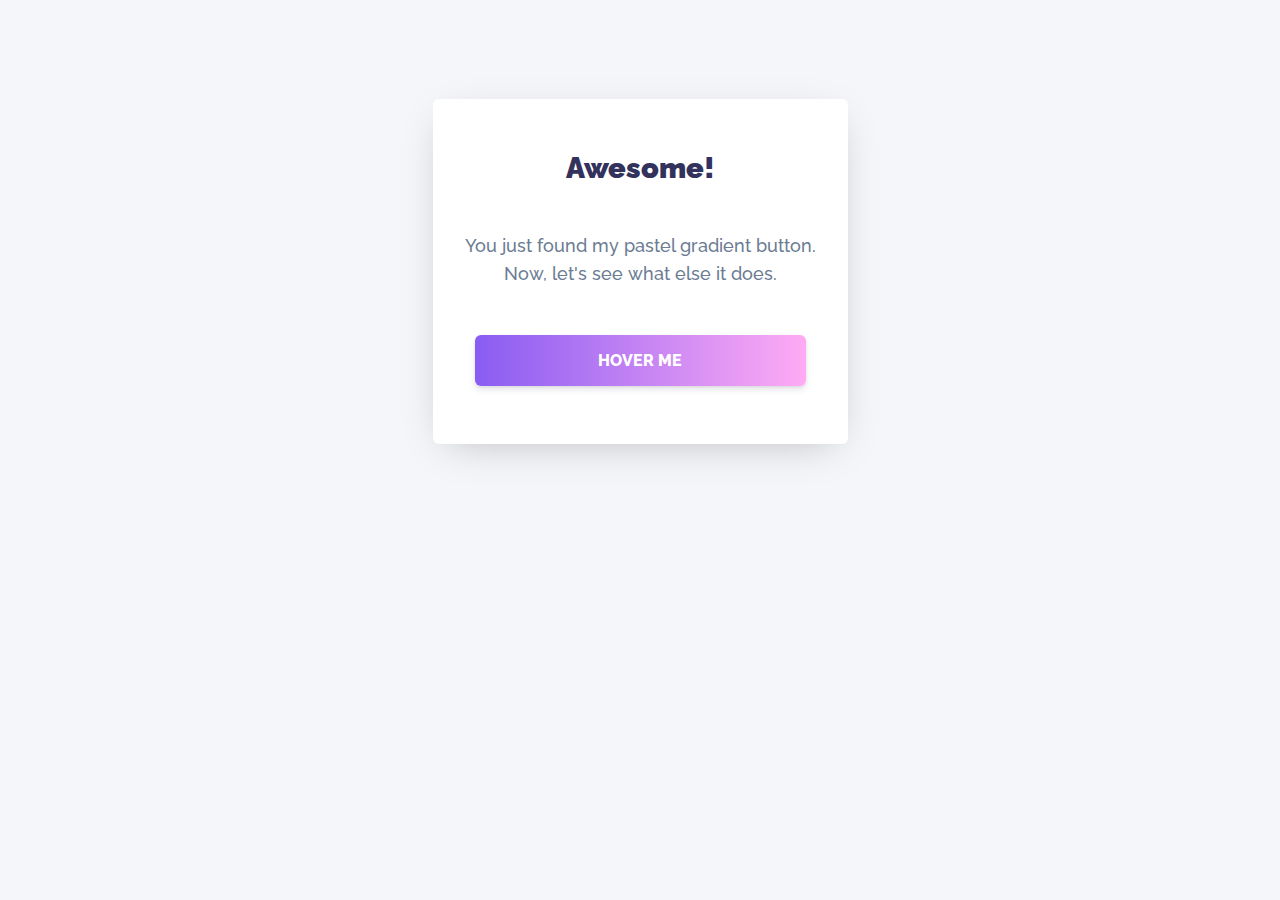
<file: Animated gradient button.html>
<!doctype html>
                        <html>
                            <head>
                                <meta charset='utf-8'>
                                <meta name='viewport' content='width=device-width, initial-scale=1'>
                                <title>Snippet - GoSNippets</title>
                                <link href='' rel='stylesheet'>
                                <link href='' rel='stylesheet'>
                                <style>@charset "UTF-8";
@import url("https://fonts.googleapis.com/css?family=Raleway");

*,
*::before,
*::after {
    box-sizing: border-box;
}

html {
    background-color: #F5F6FA;
}

body {
    padding: 1rem 0.5rem;
    -webkit-font-smoothing: antialiased;
    -moz-osx-font-smoothing: grayscale;
    text-rendering: optimizeLegibility;
    font-family: "Raleway", Sans-serif;
}

.container {
    display: flex;
    -webkit-display: box;
    -moz-display: box;
    -ms-display: flexbox;
    -webkit-display: flex;
    flex-wrap: wrap;
    justify-content: center;
    align-content: center;
    padding: 6%;
    margin: 0;
}

.popup {
    display: flex;
    align-content: center;
    justify-content: center;
    background-color: #fff;
    border-radius: 6px;
    padding: 3rem 2rem;
    box-shadow: 0 10px 40px -14px rgba(0, 0, 0, 0.25);
    text-align: center;
}

.popup .popup-content {
    display: flex;
    flex-wrap: wrap;
    flex-direction: column;
}

.popup .popup-title {
    color: #32325d;
    font-size: 1.8em;
    line-height: 1.5em;
    font-weight: 900;
    margin-top: 0;
}

.popup .popup-body {
    font-size: 1.1em;
    line-height: 1.6em;
    color: #6b7c93;
    font-weight: 500;
    margin-bottom: 2.1em;
}

.popup .popup-button {
    display: block;
    text-align: center;
    text-decoration: none;
    font-weight: 800;
    font-size: 1em;
    text-transform: uppercase;
    color: #fff;
    border-radius: 6px;
    margin: 10px;
    padding: 1em 3em;
    background-size: 200% auto;
    color: white;
    box-shadow: 0 4px 6px rgba(50, 50, 93, 0.11), 0 1px 3px rgba(0, 0, 0, 0.08);
    background-image: linear-gradient(to right, #895cf2 0%, #ffabf4 50%, #895cf2 100%);
    transition: 0.5s;
}

.popup .popup-button:hover {
    background-position: right center;
}</style>
                                <script type='text/javascript' src=''></script>
                                <script type='text/javascript' src='https://cdn.jsdelivr.net/npm/popper.js@1.16.0/dist/umd/popper.min.js'></script>
                                <script type='text/javascript' src=''></script>
                            </head>
                            <body oncontextmenu='return false' class='snippet-body'>
                            <div class="container">
    <div class="popup">
        <div class="popup-content">
            <h2 class="popup-title">Awesome!</h2>
            <p class="popup-body">You just found my pastel gradient button.<br> Now, let's see what else it does.</p>
            <a href="#0" class="popup-button">Hover me</a>
        </div>
    </div>
</div>
                            <script type='text/javascript'></script>
                            </body>
                        </html>
</file>
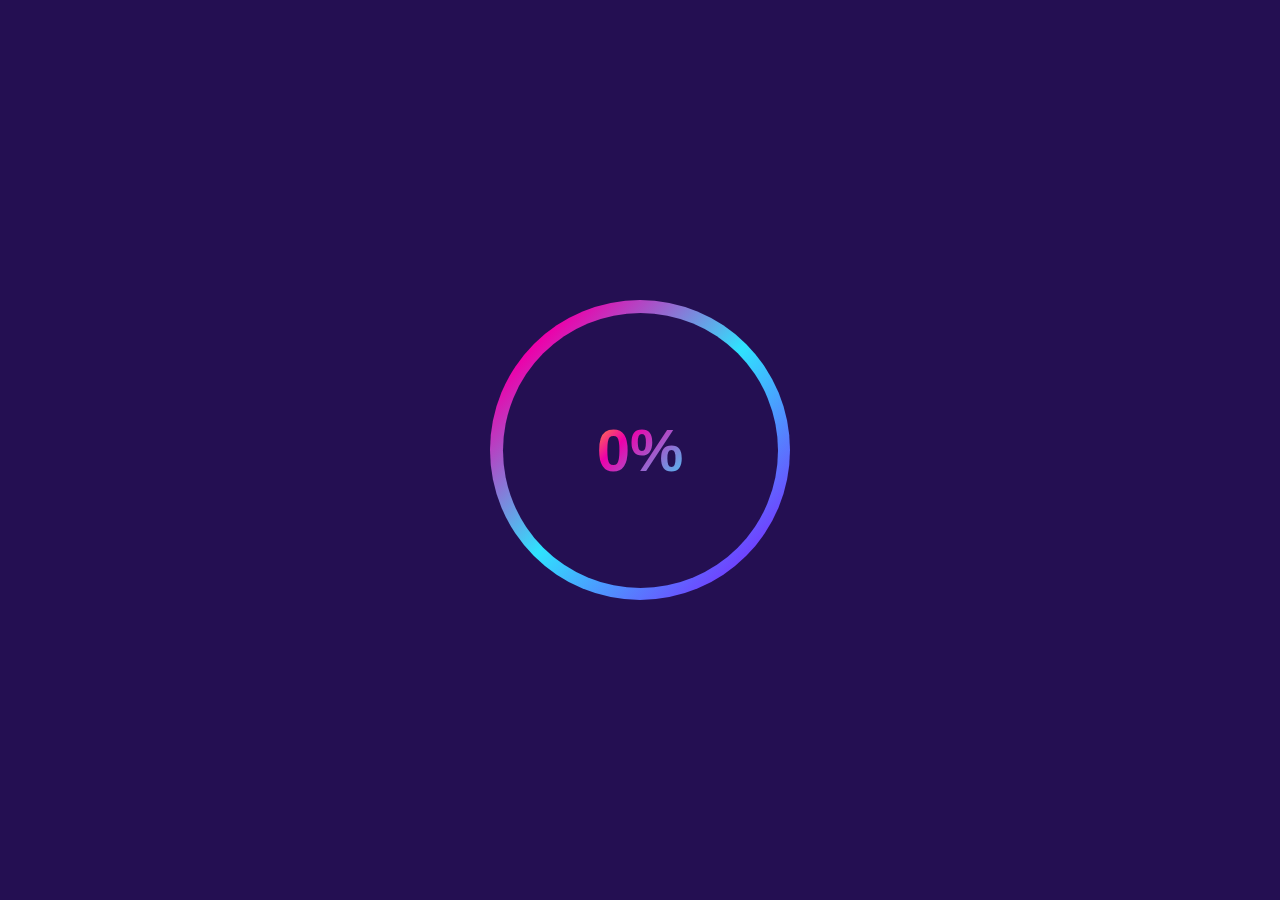
<file: Animated Gradient Shiny Loader with HTML CSS & JavaScript snippet.html>
<!doctype html>
                        <html>
                            <head>
                                <meta charset='utf-8'>
                                <meta name='viewport' content='width=device-width, initial-scale=1'>
                                <title>Snippet - GoSNippets</title>
                                <link href='' rel='stylesheet'>
                                <link href='' rel='stylesheet'>
                                <style>html,
body {
    display: flex;
    align-items: center;
    justify-content: center;
    height: 100vh;
    font-family: sans-serif;
    background: #240f52;
    overflow: hidden;
}

.outer {
    height: 300px;
    width: 300px;
    background: linear-gradient(135deg, #FEED07 0%, #FE6A50 5%, #ED00AA 15%, #2FE3FE 50%, #8900FF 100%);
    border-radius: 50%;
}

.inner {
    position: absolute;
    width: 275px;
    height: 275px;
    text-align: center;
    line-height: 275px;
    background: #240f52;
    border-radius: 50%;
    cursor: default;
    /* opacity: 0; */
}

.inner span {
    font-size: 60px;
    font-weight: 800;
    background: linear-gradient(135deg, #FEED07 0%, #FE6A50 5%, #ED00AA 15%, #2FE3FE 50%, #8900FF 100%);
    color: transparent;
    -webkit-background-clip: text;
    background-size: 300%;
}

.outer.active-loader {
    animation: rotate 2s ease infinite;
}

@keyframes rotate {
    to {
        transform: rotate(360deg);
    }
}

.outer.active-loader-2 {
    animation: rotate2 3s ease;
}

@keyframes rotate2 {
    to {
        transform: rotate(360deg);
    }
}</style>
                                <script type='text/javascript' src=''></script>
                                <script type='text/javascript' src='https://cdn.jsdelivr.net/npm/popper.js@1.16.0/dist/umd/popper.min.js'></script>
                                <script type='text/javascript' src=''></script>
                            </head>
                            <body oncontextmenu='return false' class='snippet-body'>
                            <div class="outer"></div>
<div class="inner">
    <span>0%</span>
</div>
                            <script type='text/javascript'>let outer = document.querySelector(".outer");
let inner = document.querySelector(".inner");
let percent = document.querySelector("span");
let count = 0;
inner.addEventListener('click', function(){
let loading = setInterval(function(){
if(count == 100){
outer.classList.remove("active-loader");
outer.classList.add("active-loader-2");
clearInterval();
}else{
count = count + 1;
percent.textContent = count + '%';
outer.classList.add("active-loader");
}
},200);
});

// This is Jquery Code you can use this code also instead of Javascript Code

// $(document).ready(function(){
// var count = 0;
// $('.inner').click(function(){
// setInterval(function(){
// if(count == 100){
// $('.outer').remove('active');
// $('.outer').addClass('active2');
// clearInterval();
// }else{
// count = count + 1;
// $('span').text(count + '%');
// $('.outer').addClass('active');
// }
// }, 200);
// });
// });</script>
                            </body>
                        </html>
</file>
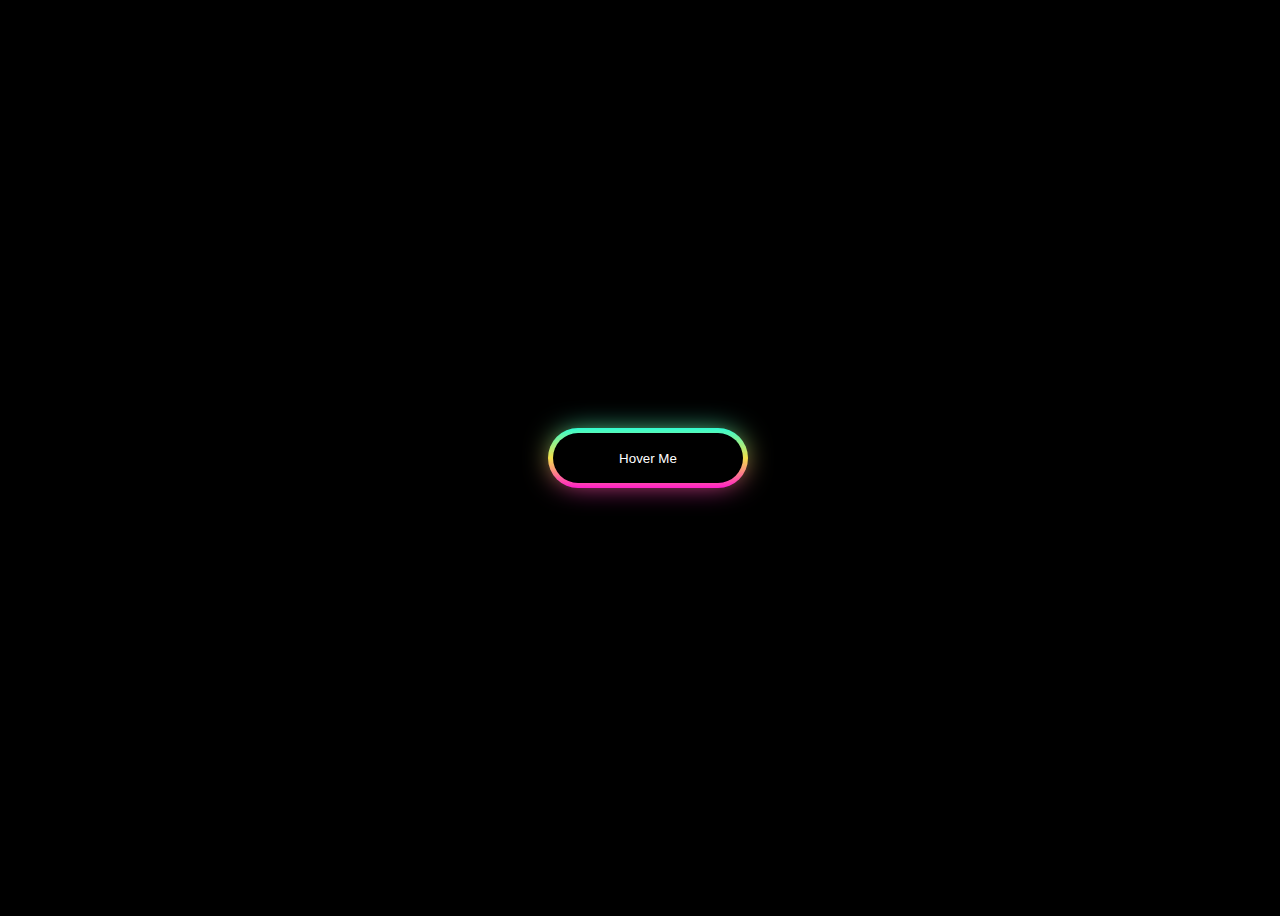
<file: Button hovers outer glow animation.html>
<!doctype html>
<html>

<head>
    <meta charset='utf-8'>
    <meta name='viewport' content='width=device-width, initial-scale=1'>
    <title>Snippet - GoSNippets</title>
    <link href='' rel='stylesheet'>
    <link href='' rel='stylesheet'>
    <style>
        body {
            background-color: black;
            display: flex;
            height: 100vh;
            width: 100%;
            justify-content: center;
            align-items: center;
        }

        .outer {
            height: 60px;
            width: 200px;
            border-radius: 40px;
            background: linear-gradient(#14ffe9, #ffeb3b, #ff00e0);
            position: relative;
        }

        button,
        span {
            position: absolute;
            top: 50%;
            left: 50%;
            transform: translate(-50%, -50%);
            height: 50px;
            width: 190px;
            border-radius: 30px;
            border: none;
        }

        button {
            background-color: black;
            color: white;
            z-index: 10;
            transition: all 0.5s ease;
        }

        button:focus {
            border: none;
            outline: none;
        }

        span {
            background: inherit;
        }

        .outer span:nth-child(1) {
            filter: blur(7px);
        }

        .outer span:nth-child(2) {
            filter: blur(14px);
        }

        .outer:hover {
            animation: glow 1s linear infinite;
        }

        .outer:hover button {
            letter-spacing: 2px;
        }

        @keyframes glow {
            0% {
                filter: hue-rotate(10deg);
            }

            100% {
                filter: hue-rotate(360deg);
            }
        }
    </style>
    <script type='text/javascript' src=''></script>
    <script type='text/javascript' src='https://cdn.jsdelivr.net/npm/popper.js@1.16.0/dist/umd/popper.min.js'></script>
    <script type='text/javascript' src=''></script>
</head>

<body oncontextmenu='return false' class='snippet-body'>
    <div class="wrapper">
        <div class="outer">
            <button>Hover Me</button>
            <span></span>
            <span></span>
        </div>
    </div>
    <script type='text/javascript'></script>
</body>

</html>
</file>
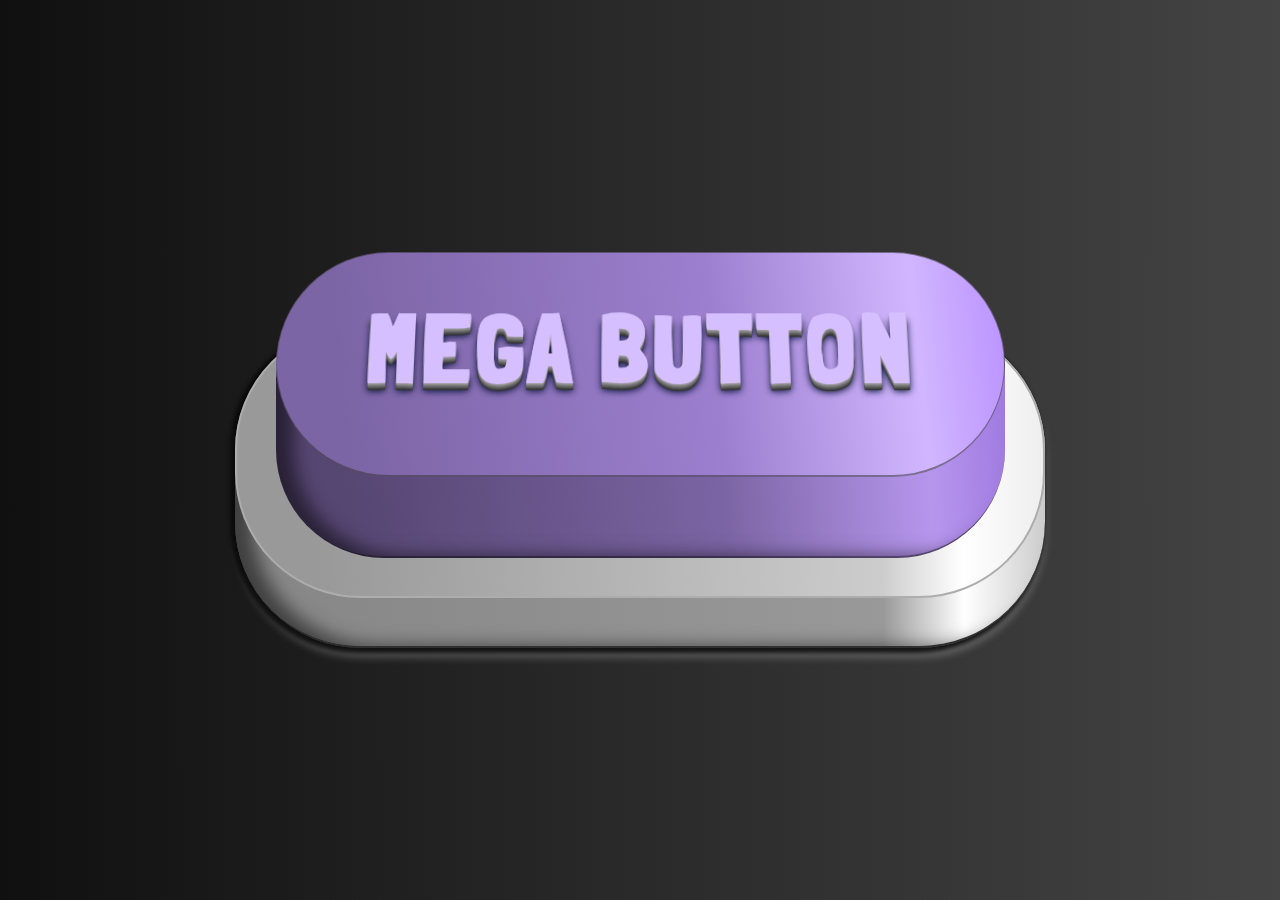
<file: Mega Button Animation.html>
<!doctype html>
                        <html>
                            <head>
                                <meta charset='utf-8'>
                                <meta name='viewport' content='width=device-width, initial-scale=1'>
                                <title>Snippet - GoSNippets</title>
                                <link href='' rel='stylesheet'>
                                <link href='' rel='stylesheet'>
                                <style>@import url('https://fonts.googleapis.com/css2?family=Londrina+Solid&display=swap');

* {
    box-sizing: border-box;
    transform-style: preserve-3d;
}

body {
    margin: 0;
    padding: 0;
    background: linear-gradient(90deg, #101010, #444);
    height: 100vh;
    overflow: hidden;
}

.container {
    width: 100vw;
    height: 100vh;
    display: flex;
    align-items: center;
    justify-content: center;
}

.button {
    width: 90vmin;
    height: 44vmin;
    perspective: 100vmin;
}

.base {
    background: linear-gradient(90deg, #888 10%, #999 80%, #fff 90%, #ccc 100%);
    width: 100%;
    height: 36vmin;
    bottom: 0;
    position: absolute;
    border-radius: 14vmin;
    border-bottom: 0.25vmin solid #303030;
    box-shadow: 2vmin 0 2vmin 0 #0008 inset, -0.25vmin 0.25vmin 0.5vmin 0.25vmin #000c, 0vmin 1vmin 1vmin 0 #fff4;
}

.base:before {
    content: "";
    width: 100%;
    height: 85%;
    background: linear-gradient(90deg, #999 10%, #ccc 80%, #fff 90%, #eee 100%);
    position: absolute;
    border-radius: 14vmin;
    top: 0vmin;
    z-index: -1;
    border: 0.25vmin solid #adadad;
    box-sizing: border-box;
}

.btn {
    width: 90%;
    height: 32vmin;
    background: linear-gradient(86deg, #564672 10%, #7b64a3 60%, #b696ed 88%, #9e78df 100%);
    border-radius: 12vmin;
    left: 5%;
    position: absolute;
    bottom: 10vmin;
    box-shadow: 2vmin 0 2vmin 0 #0008 inset;
    border-bottom: 0.25vmin solid #0008;
    transition: all 0.25s ease 0s;
}

.btn:before {
    content: "";
    width: 100%;
    height: 25vmin;
    background: linear-gradient(84deg, #7c65a5 10%, #9c7fcf 60%, #d1b6ff 87%, #ba92ff 100%);
    position: absolute;
    border-radius: 14vmin;
    top: -2vmin;
    z-index: -1;
    border: 0.15vmin solid #3333338a;
    box-sizing: border-box;
    border-bottom-width: 0.25vmin;
}

.btn:after {
    text-align: center;
    content: "MEGA BUTTON";
    width: 100%;
    height: 25vmin;
    position: absolute;
    border-radius: 14vmin;
    top: -2vmin;
    z-index: -1;
    box-sizing: border-box;
    border-bottom-width: 0.25vmin;
    font-family: 'Londrina Solid', Arial, Helvetica, serif;
    font-size: 11vmin;
    line-height: 22vmin;
    transform: rotateX(10deg);
    transform-origin: center top;
    color: #d6bfff;
    font-weight: bold;
    letter-spacing: 0.5vmin;
    text-shadow: 0px 1px 0px #999, 0px 2px 0px #888, 0px 3px 0px #777, 0px 4px 0px #666, 0px 5px 0px #555, 0px 6px 0px #444, 0px 7px 0px #333, 0px 8px 7px #001135;
}





input {
    display: none;
}

label {
    width: 90%;
    height: 34vmin;
    position: absolute;
    border-radius: 12vmin;
    top: 0;
    left: 5%;
    z-index: 2;
    cursor: pointer;
    transform-origin: center top;
    transform: rotateX(10deg);
}

input:checked+label {
    height: 30vmin;
    top: 4vmin;
    transform: rotateX(13deg);
}

input:checked~.btn {
    height: 28vmin;
    transition: all 0.25s ease 0s;
    text: shadow: 2vmin 0 2vmin 0 #0008 inset, 0 1vmin 10vmin 1vmin #7d34ff;
}

label:active~.btn {
    height: 26vmin;
    transition: all 0.25s ease 0s;
}

input:checked~.btn:after {
    color: #ede2ff;
    transform: rotateX(13deg);
    text-shadow: 0 0 5vmin #6321f1, 0 0 5vmin #fff8, 0px 1px 0px #c2b8d3, 0px 2px 0px #a99dbf, 0px 3px 0px #9281b1, 0px 4px 0px #7c7091, 0px 5px 0px #554c66, 0px 6px 0px #4d4162, 0px 7px 0px #1f0b42, 0px 8px 7px #15013a;
}

input:checked~.btn:before {
    box-shadow: 0 0 2vmin #0000004a, 0 0 10vmin 5vmin #b68dff, 0 0 10vmin 5vmin #d8c3ff inset;
}</style>
                                <script type='text/javascript' src=''></script>
                                <script type='text/javascript' src='https://cdn.jsdelivr.net/npm/popper.js@1.16.0/dist/umd/popper.min.js'></script>
                                <script type='text/javascript' src=''></script>
                            </head>
                            <body oncontextmenu='return false' class='snippet-body'>
                            <div class="container">
    <div class="button">
        <div class="base"></div>
        <input type="checkbox" id="push">
        <label for="push"></label>
        <div class="btn"></div>
    </div>
</div>
                            <script type='text/javascript'></script>
                            </body>
                        </html>
</file>
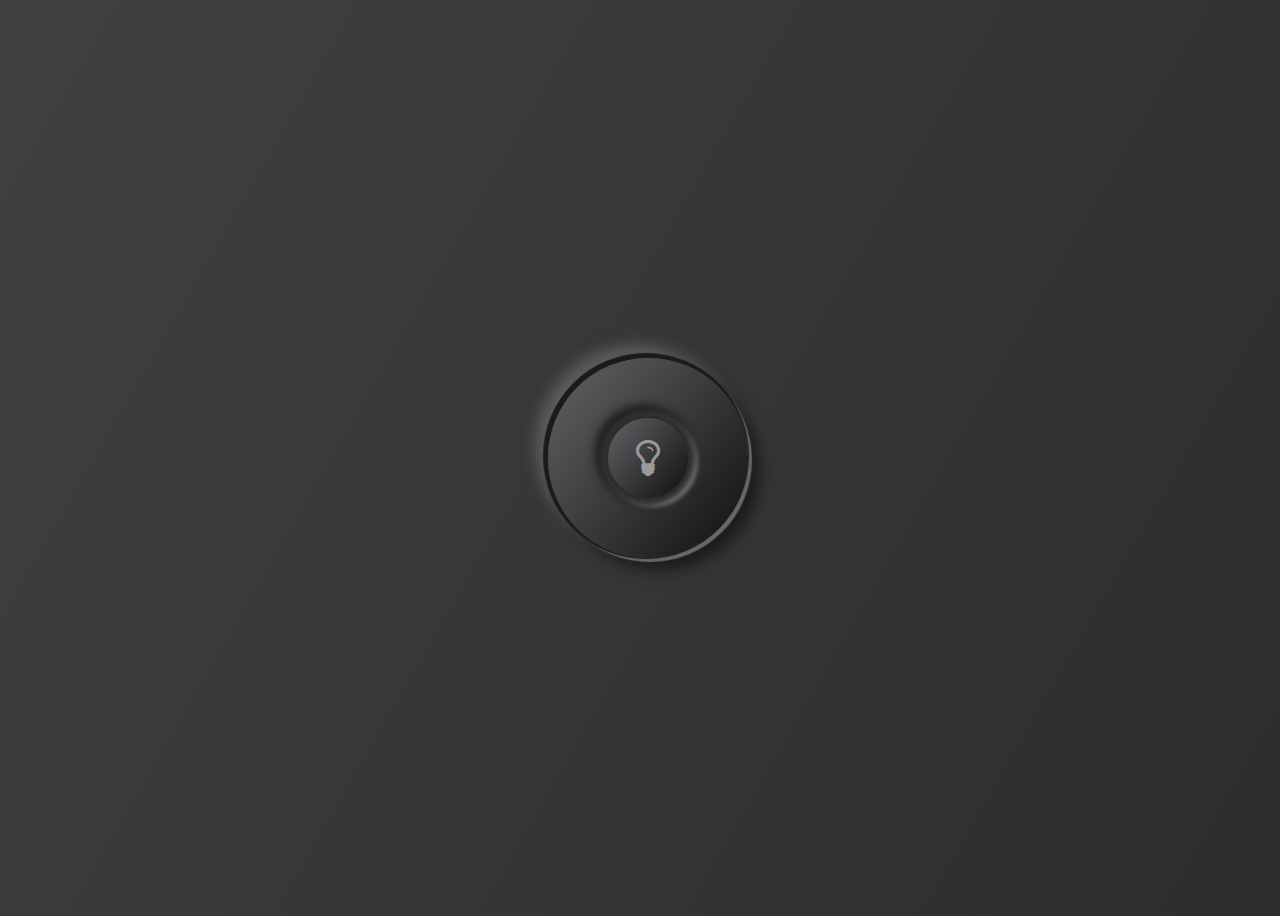
<file: Neomorphism ON OFF button CSS.html>
<!doctype html>
<html>

<head>
    <meta charset='utf-8'>
    <meta name='viewport' content='width=device-width, initial-scale=1'>
    <title>Snippet - GoSNippets</title>
    <link href='' rel='stylesheet'>
    <link href='https://cdnjs.cloudflare.com/ajax/libs/font-awesome/4.7.0/css/font-awesome.min.css' rel='stylesheet'>
    <style>
        .button {
            width: 200px;
            height: 200px;
            background: linear-gradient(130deg, #646265, #101010);
            box-shadow:
                -2px -2px 1px 3px #1b1b1b,
                2px 2px 1px 2px #686868,
                -12px -12px 15px #605e61,
                12px 12px 15px #1b1b1b;
            border-radius: 50%;
            transition: .2s ease;
        }

        .button-center {
            width: 80px;
            height: 80px;
            background: linear-gradient(130deg, #646265, #101010);
            box-shadow:
                0px 0px 5px 5px #323232,
                5px 4px 5px 1px #9b999c,
                -5px -5px 10px 5px #1b1b1b;
            border: 3px solid #2d2d2d;
            border-radius: 50%;
            font-size: 42px;
            color: #9b999c;
            transition: .7s ease;
        }

        .button:active {
            box-shadow:
                -0px -0px 1px 3px #1b1b1b,
                0px 0px 1px 2px #686868,
                -3px -3px 15px #605e61,
                3px 3px 15px #1b1b1b;
        }

        .center {
            display: flex;
            justify-content: center;
            align-items: center;
        }

        input {
            position: absolute;
            width: 200px;
            height: 200px;
            border-radius: 50%;
            opacity: 0;
            cursor: pointer;
        }

        input:active,
        input:focus {
            background: transparent;
            box-shadow: none;
            outline: none;
            outline-width: 0;
            -webkit-tap-highlight-color: rgba(0, 0, 0, 0) !important;
        }

        input[type=checkbox]:checked~.button-center {
            color: #49fb35;
            box-shadow:
                0px 0px 10px 2px #49fb35,
                0px 0px 5px 5px #323232,
                5px 4px 5px 1px #9b999c,
                -5px -5px 10px 5px #1b1b1b;
        }

        body {
            width: 100%;
            height: 100vh;
            background: linear-gradient(120deg, #413f42, #2d2d2d);
            display: flex;
            justify-content: center;
            align-items: center;
        }
    </style>
    <script type='text/javascript' src=''></script>
    <script type='text/javascript' src='https://cdn.jsdelivr.net/npm/popper.js@1.16.0/dist/umd/popper.min.js'></script>
    <script type='text/javascript' src=''></script>
</head>

<body oncontextmenu='return false' class='snippet-body'>
    <div class="button center">
        <input id="checkbox" type="checkbox">
        <div class="button-center center">
            <i class="fa fa-lightbulb-o" aria-hidden="true"></i>
        </div>
    </div>
    <script type='text/javascript'></script>
</body>

</html>
</file>
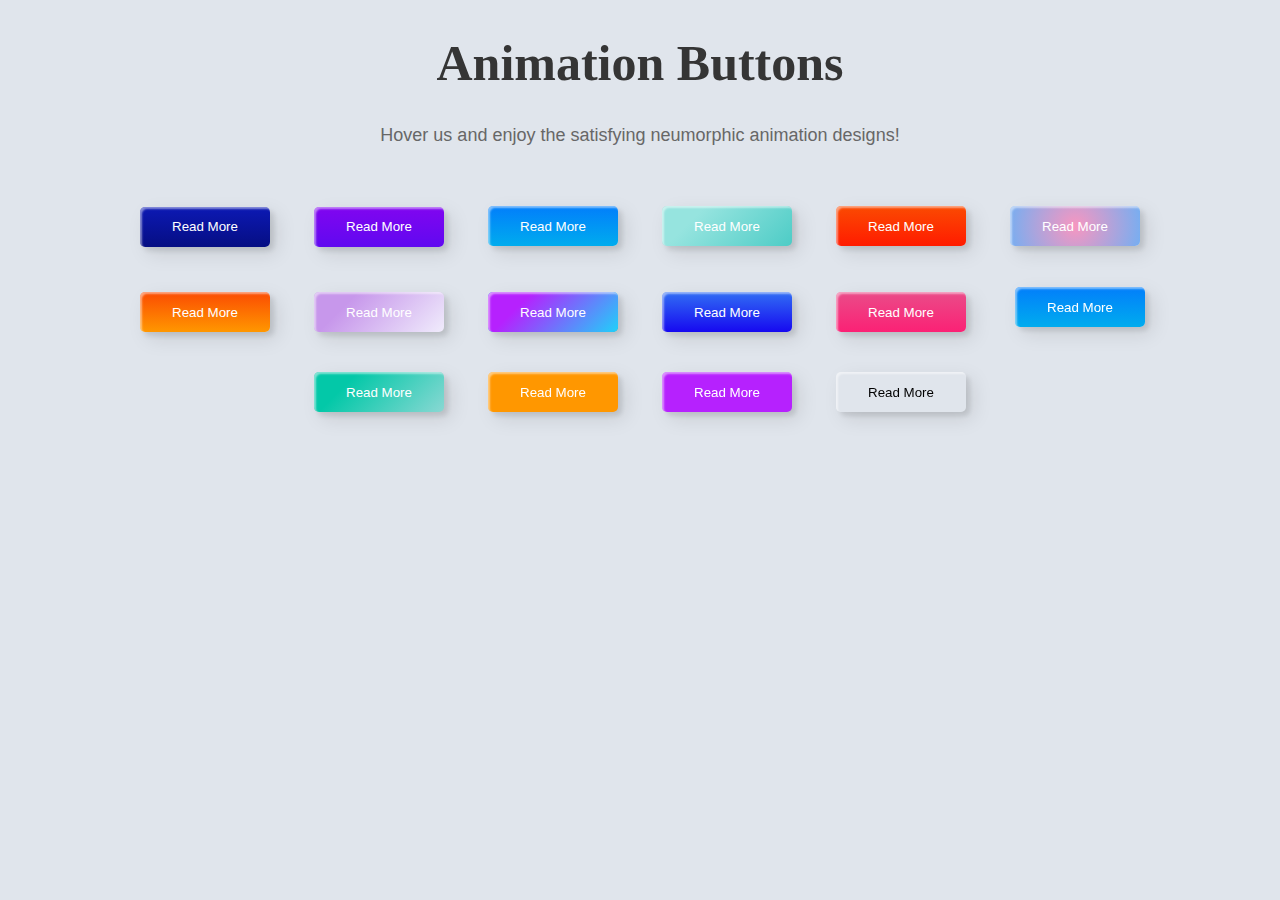
<file: Neumorphic Color Button Animation snippet.html>
<!doctype html>
<html>

<head>
    <meta charset='utf-8'>
    <meta name='viewport' content='width=device-width, initial-scale=1'>
    <title>Snippet - GoSNippets</title>
    <link href='' rel='stylesheet'>
    <link href='' rel='stylesheet'>
    <style>
        body {
            background: #e0e5ec;
        }

        h1 {
            position: relative;
            text-align: center;
            color: #353535;
            font-size: 50px;
            font-family: "Cormorant Garamond", serif;
        }

        p {
            font-family: 'Lato', sans-serif;
            font-weight: 300;
            text-align: center;
            font-size: 18px;
            color: #676767;
        }

        .frame {
            width: 90%;
            margin: 40px auto;
            text-align: center;
        }

        button {
            margin: 20px;
        }

        .custom-btn {
            width: 130px;
            height: 40px;
            color: #fff;
            border-radius: 5px;
            padding: 10px 25px;
            font-family: 'Lato', sans-serif;
            font-weight: 500;
            background: transparent;
            cursor: pointer;
            transition: all 0.3s ease;
            position: relative;
            display: inline-block;
            box-shadow: inset 2px 2px 2px 0px rgba(255, 255, 255, .5),
                7px 7px 20px 0px rgba(0, 0, 0, .1),
                4px 4px 5px 0px rgba(0, 0, 0, .1);
            outline: none;
        }

        /* 1 */
        .btn-1 {
            background: rgb(6, 14, 131);
            background: linear-gradient(0deg, rgba(6, 14, 131, 1) 0%, rgba(12, 25, 180, 1) 100%);
            border: none;
        }

        .btn-1:hover {
            background: rgb(0, 3, 255);
            background: linear-gradient(0deg, rgba(0, 3, 255, 1) 0%, rgba(2, 126, 251, 1) 100%);
        }

        /* 2 */
        .btn-2 {
            background: rgb(96, 9, 240);
            background: linear-gradient(0deg, rgba(96, 9, 240, 1) 0%, rgba(129, 5, 240, 1) 100%);
            border: none;

        }

        .btn-2:before {
            height: 0%;
            width: 2px;
        }

        .btn-2:hover {
            box-shadow: 4px 4px 6px 0 rgba(255, 255, 255, .5),
                -4px -4px 6px 0 rgba(116, 125, 136, .5),
                inset -4px -4px 6px 0 rgba(255, 255, 255, .2),
                inset 4px 4px 6px 0 rgba(0, 0, 0, .4);
        }


        /* 3 */
        .btn-3 {
            background: rgb(0, 172, 238);
            background: linear-gradient(0deg, rgba(0, 172, 238, 1) 0%, rgba(2, 126, 251, 1) 100%);
            width: 130px;
            height: 40px;
            line-height: 42px;
            padding: 0;
            border: none;

        }

        .btn-3 span {
            position: relative;
            display: block;
            width: 100%;
            height: 100%;
        }

        .btn-3:before,
        .btn-3:after {
            position: absolute;
            content: "";
            right: 0;
            top: 0;
            background: rgba(2, 126, 251, 1);
            transition: all 0.3s ease;
        }

        .btn-3:before {
            height: 0%;
            width: 2px;
        }

        .btn-3:after {
            width: 0%;
            height: 2px;
        }

        .btn-3:hover {
            background: transparent;
            box-shadow: none;
        }

        .btn-3:hover:before {
            height: 100%;
        }

        .btn-3:hover:after {
            width: 100%;
        }

        .btn-3 span:hover {
            color: rgba(2, 126, 251, 1);
        }

        .btn-3 span:before,
        .btn-3 span:after {
            position: absolute;
            content: "";
            left: 0;
            bottom: 0;
            background: rgba(2, 126, 251, 1);
            transition: all 0.3s ease;
        }

        .btn-3 span:before {
            width: 2px;
            height: 0%;
        }

        .btn-3 span:after {
            width: 0%;
            height: 2px;
        }

        .btn-3 span:hover:before {
            height: 100%;
        }

        .btn-3 span:hover:after {
            width: 100%;
        }

        /* 4 */
        .btn-4 {
            background-color: #4dccc6;
            background-image: linear-gradient(315deg, #4dccc6 0%, #96e4df 74%);
            line-height: 42px;
            padding: 0;
            border: none;
        }

        .btn-4:hover {
            background-color: #89d8d3;
            background-image: linear-gradient(315deg, #89d8d3 0%, #03c8a8 74%);
        }

        .btn-4 span {
            position: relative;
            display: block;
            width: 100%;
            height: 100%;
        }

        .btn-4:before,
        .btn-4:after {
            position: absolute;
            content: "";
            right: 0;
            top: 0;
            box-shadow: 4px 4px 6px 0 rgba(255, 255, 255, .9),
                -4px -4px 6px 0 rgba(116, 125, 136, .2),
                inset -4px -4px 6px 0 rgba(255, 255, 255, .9),
                inset 4px 4px 6px 0 rgba(116, 125, 136, .3);
            transition: all 0.3s ease;
        }

        .btn-4:before {
            height: 0%;
            width: .1px;
        }

        .btn-4:after {
            width: 0%;
            height: .1px;
        }

        .btn-4:hover:before {
            height: 100%;
        }

        .btn-4:hover:after {
            width: 100%;
        }

        .btn-4 span:before,
        .btn-4 span:after {
            position: absolute;
            content: "";
            left: 0;
            bottom: 0;
            box-shadow: 4px 4px 6px 0 rgba(255, 255, 255, .9),
                -4px -4px 6px 0 rgba(116, 125, 136, .2),
                inset -4px -4px 6px 0 rgba(255, 255, 255, .9),
                inset 4px 4px 6px 0 rgba(116, 125, 136, .3);
            transition: all 0.3s ease;
        }

        .btn-4 span:before {
            width: .1px;
            height: 0%;
        }

        .btn-4 span:after {
            width: 0%;
            height: .1px;
        }

        .btn-4 span:hover:before {
            height: 100%;
        }

        .btn-4 span:hover:after {
            width: 100%;
        }

        /* 5 */
        .btn-5 {
            width: 130px;
            height: 40px;
            line-height: 42px;
            padding: 0;
            border: none;
            background: rgb(255, 27, 0);
            background: linear-gradient(0deg, rgba(255, 27, 0, 1) 0%, rgba(251, 75, 2, 1) 100%);
        }

        .btn-5:hover {
            color: #f0094a;
            background: transparent;
            box-shadow: none;
        }

        .btn-5:before,
        .btn-5:after {
            content: '';
            position: absolute;
            top: 0;
            right: 0;
            height: 2px;
            width: 0;
            background: #f0094a;
            box-shadow:
                -1px -1px 5px 0px #fff,
                7px 7px 20px 0px #0003,
                4px 4px 5px 0px #0002;
            transition: 400ms ease all;
        }

        .btn-5:after {
            right: inherit;
            top: inherit;
            left: 0;
            bottom: 0;
        }

        .btn-5:hover:before,
        .btn-5:hover:after {
            width: 100%;
            transition: 800ms ease all;
        }


        /* 6 */
        .btn-6 {
            background: rgb(247, 150, 192);
            background: radial-gradient(circle, rgba(247, 150, 192, 1) 0%, rgba(118, 174, 241, 1) 100%);
            line-height: 42px;
            padding: 0;
            border: none;
        }

        .btn-6 span {
            position: relative;
            display: block;
            width: 100%;
            height: 100%;
        }

        .btn-6:before,
        .btn-6:after {
            position: absolute;
            content: "";
            height: 0%;
            width: 1px;
            box-shadow:
                -1px -1px 20px 0px rgba(255, 255, 255, 1),
                -4px -4px 5px 0px rgba(255, 255, 255, 1),
                7px 7px 20px 0px rgba(0, 0, 0, .4),
                4px 4px 5px 0px rgba(0, 0, 0, .3);
        }

        .btn-6:before {
            right: 0;
            top: 0;
            transition: all 500ms ease;
        }

        .btn-6:after {
            left: 0;
            bottom: 0;
            transition: all 500ms ease;
        }

        .btn-6:hover {
            background: transparent;
            color: #76aef1;
            box-shadow: none;
        }

        .btn-6:hover:before {
            transition: all 500ms ease;
            height: 100%;
        }

        .btn-6:hover:after {
            transition: all 500ms ease;
            height: 100%;
        }

        .btn-6 span:before,
        .btn-6 span:after {
            position: absolute;
            content: "";
            box-shadow:
                -1px -1px 20px 0px rgba(255, 255, 255, 1),
                -4px -4px 5px 0px rgba(255, 255, 255, 1),
                7px 7px 20px 0px rgba(0, 0, 0, .4),
                4px 4px 5px 0px rgba(0, 0, 0, .3);
        }

        .btn-6 span:before {
            left: 0;
            top: 0;
            width: 0%;
            height: .5px;
            transition: all 500ms ease;
        }

        .btn-6 span:after {
            right: 0;
            bottom: 0;
            width: 0%;
            height: .5px;
            transition: all 500ms ease;
        }

        .btn-6 span:hover:before {
            width: 100%;
        }

        .btn-6 span:hover:after {
            width: 100%;
        }

        /* 7 */
        .btn-7 {
            background: linear-gradient(0deg, rgba(255, 151, 0, 1) 0%, rgba(251, 75, 2, 1) 100%);
            line-height: 42px;
            padding: 0;
            border: none;
        }

        .btn-7 span {
            position: relative;
            display: block;
            width: 100%;
            height: 100%;
        }

        .btn-7:before,
        .btn-7:after {
            position: absolute;
            content: "";
            right: 0;
            bottom: 0;
            background: rgba(251, 75, 2, 1);
            box-shadow:
                -7px -7px 20px 0px rgba(255, 255, 255, .9),
                -4px -4px 5px 0px rgba(255, 255, 255, .9),
                7px 7px 20px 0px rgba(0, 0, 0, .2),
                4px 4px 5px 0px rgba(0, 0, 0, .3);
            transition: all 0.3s ease;
        }

        .btn-7:before {
            height: 0%;
            width: 2px;
        }

        .btn-7:after {
            width: 0%;
            height: 2px;
        }

        .btn-7:hover {
            color: rgba(251, 75, 2, 1);
            background: transparent;
        }

        .btn-7:hover:before {
            height: 100%;
        }

        .btn-7:hover:after {
            width: 100%;
        }

        .btn-7 span:before,
        .btn-7 span:after {
            position: absolute;
            content: "";
            left: 0;
            top: 0;
            background: rgba(251, 75, 2, 1);
            box-shadow:
                -7px -7px 20px 0px rgba(255, 255, 255, .9),
                -4px -4px 5px 0px rgba(255, 255, 255, .9),
                7px 7px 20px 0px rgba(0, 0, 0, .2),
                4px 4px 5px 0px rgba(0, 0, 0, .3);
            transition: all 0.3s ease;
        }

        .btn-7 span:before {
            width: 2px;
            height: 0%;
        }

        .btn-7 span:after {
            height: 2px;
            width: 0%;
        }

        .btn-7 span:hover:before {
            height: 100%;
        }

        .btn-7 span:hover:after {
            width: 100%;
        }

        /* 8 */
        .btn-8 {
            background-color: #f0ecfc;
            background-image: linear-gradient(315deg, #f0ecfc 0%, #c797eb 74%);
            line-height: 42px;
            padding: 0;
            border: none;
        }

        .btn-8 span {
            position: relative;
            display: block;
            width: 100%;
            height: 100%;
        }

        .btn-8:before,
        .btn-8:after {
            position: absolute;
            content: "";
            right: 0;
            bottom: 0;
            background: #c797eb;
            /*box-shadow:  4px 4px 6px 0 rgba(255,255,255,.5),
              -4px -4px 6px 0 rgba(116, 125, 136, .2), 
    inset -4px -4px 6px 0 rgba(255,255,255,.5),
    inset 4px 4px 6px 0 rgba(116, 125, 136, .3);*/
            transition: all 0.3s ease;
        }

        .btn-8:before {
            height: 0%;
            width: 2px;
        }

        .btn-8:after {
            width: 0%;
            height: 2px;
        }

        .btn-8:hover:before {
            height: 100%;
        }

        .btn-8:hover:after {
            width: 100%;
        }

        .btn-8:hover {
            background: transparent;
        }

        .btn-8 span:hover {
            color: #c797eb;
        }

        .btn-8 span:before,
        .btn-8 span:after {
            position: absolute;
            content: "";
            left: 0;
            top: 0;
            background: #c797eb;
            /*box-shadow:  4px 4px 6px 0 rgba(255,255,255,.5),
              -4px -4px 6px 0 rgba(116, 125, 136, .2), 
    inset -4px -4px 6px 0 rgba(255,255,255,.5),
    inset 4px 4px 6px 0 rgba(116, 125, 136, .3);*/
            transition: all 0.3s ease;
        }

        .btn-8 span:before {
            width: 2px;
            height: 0%;
        }

        .btn-8 span:after {
            height: 2px;
            width: 0%;
        }

        .btn-8 span:hover:before {
            height: 100%;
        }

        .btn-8 span:hover:after {
            width: 100%;
        }


        /* 9 */
        .btn-9 {
            border: none;
            transition: all 0.3s ease;
            overflow: hidden;
        }

        .btn-9:after {
            position: absolute;
            content: " ";
            z-index: -1;
            top: 0;
            left: 0;
            width: 100%;
            height: 100%;
            background-color: #1fd1f9;
            background-image: linear-gradient(315deg, #1fd1f9 0%, #b621fe 74%);
            transition: all 0.3s ease;
        }

        .btn-9:hover {
            background: transparent;
            box-shadow: 4px 4px 6px 0 rgba(255, 255, 255, .5),
                -4px -4px 6px 0 rgba(116, 125, 136, .2),
                inset -4px -4px 6px 0 rgba(255, 255, 255, .5),
                inset 4px 4px 6px 0 rgba(116, 125, 136, .3);
            color: #fff;
        }

        .btn-9:hover:after {
            -webkit-transform: scale(2) rotate(180deg);
            transform: scale(2) rotate(180deg);
            box-shadow: 4px 4px 6px 0 rgba(255, 255, 255, .5),
                -4px -4px 6px 0 rgba(116, 125, 136, .2),
                inset -4px -4px 6px 0 rgba(255, 255, 255, .5),
                inset 4px 4px 6px 0 rgba(116, 125, 136, .3);
        }

        /* 10 */
        .btn-10 {
            background: rgb(22, 9, 240);
            background: linear-gradient(0deg, rgba(22, 9, 240, 1) 0%, rgba(49, 110, 244, 1) 100%);
            color: #fff;
            border: none;
            transition: all 0.3s ease;
            overflow: hidden;
        }

        .btn-10:after {
            position: absolute;
            content: " ";
            top: 0;
            left: 0;
            z-index: -1;
            width: 100%;
            height: 100%;
            transition: all 0.3s ease;
            -webkit-transform: scale(.1);
            transform: scale(.1);
        }

        .btn-10:hover {
            color: #fff;
            border: none;
            background: transparent;
        }

        .btn-10:hover:after {
            background: rgb(0, 3, 255);
            background: linear-gradient(0deg, rgba(2, 126, 251, 1) 0%, rgba(0, 3, 255, 1)100%);
            -webkit-transform: scale(1);
            transform: scale(1);
        }

        /* 11 */
        .btn-11 {
            border: none;
            background: rgb(251, 33, 117);
            background: linear-gradient(0deg, rgba(251, 33, 117, 1) 0%, rgba(234, 76, 137, 1) 100%);
            color: #fff;
            overflow: hidden;
        }

        .btn-11:hover {
            text-decoration: none;
            color: #fff;
        }

        .btn-11:before {
            position: absolute;
            content: '';
            display: inline-block;
            top: -180px;
            left: 0;
            width: 30px;
            height: 100%;
            background-color: #fff;
            animation: shiny-btn1 3s ease-in-out infinite;
        }

        .btn-11:hover {
            opacity: .7;
        }

        .btn-11:active {
            box-shadow: 4px 4px 6px 0 rgba(255, 255, 255, .3),
                -4px -4px 6px 0 rgba(116, 125, 136, .2),
                inset -4px -4px 6px 0 rgba(255, 255, 255, .2),
                inset 4px 4px 6px 0 rgba(0, 0, 0, .2);
        }


        @-webkit-keyframes shiny-btn1 {
            0% {
                -webkit-transform: scale(0) rotate(45deg);
                opacity: 0;
            }

            80% {
                -webkit-transform: scale(0) rotate(45deg);
                opacity: 0.5;
            }

            81% {
                -webkit-transform: scale(4) rotate(45deg);
                opacity: 1;
            }

            100% {
                -webkit-transform: scale(50) rotate(45deg);
                opacity: 0;
            }
        }


        /* 12 */
        .btn-12 {
            position: relative;
            right: 20px;
            bottom: 20px;
            border: none;
            box-shadow: none;
            width: 130px;
            height: 40px;
            line-height: 42px;
            -webkit-perspective: 230px;
            perspective: 230px;
        }

        .btn-12 span {
            background: rgb(0, 172, 238);
            background: linear-gradient(0deg, rgba(0, 172, 238, 1) 0%, rgba(2, 126, 251, 1) 100%);
            display: block;
            position: absolute;
            width: 130px;
            height: 40px;
            box-shadow: inset 2px 2px 2px 0px rgba(255, 255, 255, .5),
                7px 7px 20px 0px rgba(0, 0, 0, .1),
                4px 4px 5px 0px rgba(0, 0, 0, .1);
            border-radius: 5px;
            margin: 0;
            text-align: center;
            -webkit-box-sizing: border-box;
            -moz-box-sizing: border-box;
            box-sizing: border-box;
            -webkit-transition: all .3s;
            transition: all .3s;
        }

        .btn-12 span:nth-child(1) {
            box-shadow:
                -7px -7px 20px 0px #fff9,
                -4px -4px 5px 0px #fff9,
                7px 7px 20px 0px #0002,
                4px 4px 5px 0px #0001;
            -webkit-transform: rotateX(90deg);
            -moz-transform: rotateX(90deg);
            transform: rotateX(90deg);
            -webkit-transform-origin: 50% 50% -20px;
            -moz-transform-origin: 50% 50% -20px;
            transform-origin: 50% 50% -20px;
        }

        .btn-12 span:nth-child(2) {
            -webkit-transform: rotateX(0deg);
            -moz-transform: rotateX(0deg);
            transform: rotateX(0deg);
            -webkit-transform-origin: 50% 50% -20px;
            -moz-transform-origin: 50% 50% -20px;
            transform-origin: 50% 50% -20px;
        }

        .btn-12:hover span:nth-child(1) {
            box-shadow: inset 2px 2px 2px 0px rgba(255, 255, 255, .5),
                7px 7px 20px 0px rgba(0, 0, 0, .1),
                4px 4px 5px 0px rgba(0, 0, 0, .1);
            -webkit-transform: rotateX(0deg);
            -moz-transform: rotateX(0deg);
            transform: rotateX(0deg);
        }

        .btn-12:hover span:nth-child(2) {
            box-shadow: inset 2px 2px 2px 0px rgba(255, 255, 255, .5),
                7px 7px 20px 0px rgba(0, 0, 0, .1),
                4px 4px 5px 0px rgba(0, 0, 0, .1);
            color: transparent;
            -webkit-transform: rotateX(-90deg);
            -moz-transform: rotateX(-90deg);
            transform: rotateX(-90deg);
        }


        /* 13 */
        .btn-13 {
            background-color: #89d8d3;
            background-image: linear-gradient(315deg, #89d8d3 0%, #03c8a8 74%);
            border: none;
            z-index: 1;
        }

        .btn-13:after {
            position: absolute;
            content: "";
            width: 100%;
            height: 0;
            bottom: 0;
            left: 0;
            z-index: -1;
            border-radius: 5px;
            background-color: #4dccc6;
            background-image: linear-gradient(315deg, #4dccc6 0%, #96e4df 74%);
            box-shadow:
                -7px -7px 20px 0px #fff9,
                -4px -4px 5px 0px #fff9,
                7px 7px 20px 0px #0002,
                4px 4px 5px 0px #0001;
            transition: all 0.3s ease;
        }

        .btn-13:hover {
            color: #fff;
        }

        .btn-13:hover:after {
            top: 0;
            height: 100%;
        }

        .btn-13:active {
            top: 2px;
        }


        /* 14 */
        .btn-14 {
            background: rgb(255, 151, 0);
            border: none;
            z-index: 1;
        }

        .btn-14:after {
            position: absolute;
            content: "";
            width: 100%;
            height: 0;
            top: 0;
            left: 0;
            z-index: -1;
            border-radius: 5px;
            background-color: #eaf818;
            background-image: linear-gradient(315deg, #eaf818 0%, #f6fc9c 74%);
            box-shadow: inset 2px 2px 2px 0px rgba(255, 255, 255, .5);
            7px 7px 20px 0px rgba(0, 0, 0, .1),
            4px 4px 5px 0px rgba(0, 0, 0, .1);
            transition: all 0.3s ease;
        }

        .btn-14:hover {
            color: #000;
        }

        .btn-14:hover:after {
            top: auto;
            bottom: 0;
            height: 100%;
        }

        .btn-14:active {
            top: 2px;
        }

        /* 15 */
        .btn-15 {
            background: #b621fe;
            border: none;
            z-index: 1;
        }

        .btn-15:after {
            position: absolute;
            content: "";
            width: 0;
            height: 100%;
            top: 0;
            right: 0;
            z-index: -1;
            background-color: #663dff;
            border-radius: 5px;
            box-shadow: inset 2px 2px 2px 0px rgba(255, 255, 255, .5),
                7px 7px 20px 0px rgba(0, 0, 0, .1),
                4px 4px 5px 0px rgba(0, 0, 0, .1);
            transition: all 0.3s ease;
        }

        .btn-15:hover {
            color: #fff;
        }

        .btn-15:hover:after {
            left: 0;
            width: 100%;
        }

        .btn-15:active {
            top: 2px;
        }


        /* 16 */
        .btn-16 {
            border: none;
            color: #000;
        }

        .btn-16:after {
            position: absolute;
            content: "";
            width: 0;
            height: 100%;
            top: 0;
            left: 0;
            direction: rtl;
            z-index: -1;
            box-shadow:
                -7px -7px 20px 0px #fff9,
                -4px -4px 5px 0px #fff9,
                7px 7px 20px 0px #0002,
                4px 4px 5px 0px #0001;
            transition: all 0.3s ease;
        }

        .btn-16:hover {
            color: #000;
        }

        .btn-16:hover:after {
            left: auto;
            right: 0;
            width: 100%;
        }

        .btn-16:active {
            top: 2px;
        }
    </style>
    <script type='text/javascript' src=''></script>
    <script type='text/javascript' src='https://cdn.jsdelivr.net/npm/popper.js@1.16.0/dist/umd/popper.min.js'></script>
    <script type='text/javascript' src=''></script>
</head>

<body oncontextmenu='return false' class='snippet-body'>
    <h1>Animation Buttons</h1>
    <p>Hover us and enjoy the satisfying neumorphic animation designs!</p>
    <div class="frame">
        <button class="custom-btn btn-1">Read More</button>
        <button class="custom-btn btn-2">Read More</button>
        <button class="custom-btn btn-3"><span>Read More</span></button>
        <button class="custom-btn btn-4"><span>Read More</span></button>
        <button class="custom-btn btn-5"><span>Read More</span></button>
        <button class="custom-btn btn-6"><span>Read More</span></button>
        <button class="custom-btn btn-7"><span>Read More</span></button>
        <button class="custom-btn btn-8"><span>Read More</span></button>
        <button class="custom-btn btn-9">Read More</button>
        <button class="custom-btn btn-10">Read More</button>
        <button class="custom-btn btn-11">Read More<div class="dot"></div></button>
        <button class="custom-btn btn-12"><span>Click!</span><span>Read More</span></button>
        <button class="custom-btn btn-13">Read More</button>
        <button class="custom-btn btn-14">Read More</button>
        <button class="custom-btn btn-15">Read More</button>
        <button class="custom-btn btn-16">Read More</button>
    </div>
    <script type='text/javascript'></script>
</body>

</html>
</file>
